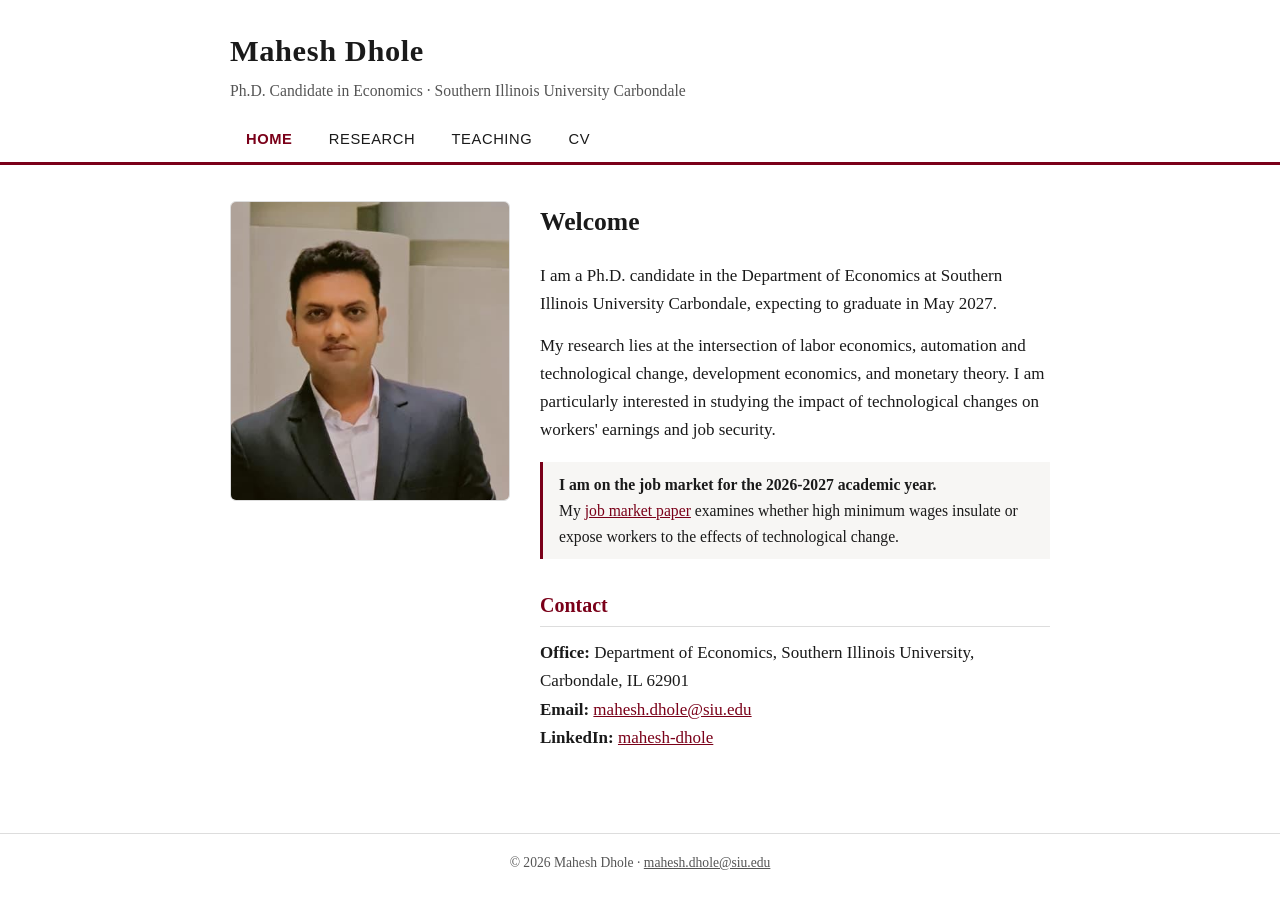
<file: index.html>
<!DOCTYPE html>
<html lang="en">
<head>
  <meta charset="UTF-8">
  <meta name="viewport" content="width=device-width, initial-scale=1">
  <title>Mahesh Dhole — Economist</title>
  <meta name="description" content="Mahesh Dhole is a Ph.D. candidate in Economics at Southern Illinois University Carbondale studying automation, labor economics, and public policy. On the 2026–27 job market.">
  <link rel="stylesheet" href="style.css">
</head>
<body>

<header>
  <div class="header-inner">
    <div class="site-name">Mahesh Dhole</div>
    <div class="site-sub">Ph.D. Candidate in Economics · Southern Illinois University Carbondale</div>
    <nav>
      <a href="index.html" class="active">Home</a>
      <a href="research.html">Research</a>
      <a href="teaching.html">Teaching</a>
      <a href="cv.html">CV</a>
    </nav>
  </div>
</header>

<main>
  <div class="intro">
    <div class="intro-photo">
      <div style="width:100%;height:300px;overflow:hidden;border-radius:6px;border:1px solid #ddd;">
        <img src="mahesh.jpg" alt="Mahesh Dhole" style="width:100%;height:300px;object-fit:cover;object-position:top;transform:scale(1.65);transform-origin:42% 4%;display:block;">
      </div>
    </div>
    <div class="intro-text">
      <h1>Welcome</h1>
      <p>
        I am a Ph.D. candidate in the Department of Economics at Southern Illinois
        University Carbondale, expecting to graduate in May 2027.
      </p>
      <p>
        My research lies at the intersection of labor economics, automation and
        technological change, development economics, and monetary theory. I am
        particularly interested in studying the impact of technological changes
        on workers' earnings and job security.
      </p>
      <div class="notice">
        <strong>I am on the job market for the 2026-2027 academic year.</strong><br>
        My <a href="research.html">job market paper</a> examines whether high minimum
        wages insulate or expose workers to the effects of technological change.
      </div>
      <h2>Contact</h2>
      <p>
        <strong>Office:</strong> Department of Economics, Southern Illinois University, Carbondale, IL 62901<br>
        <strong>Email:</strong> <a href="mailto:mahesh.dhole@siu.edu">mahesh.dhole@siu.edu</a><br>
        <strong>LinkedIn:</strong> <a href="https://www.linkedin.com/in/mahesh-dhole-758859317" target="_blank" rel="noopener">mahesh-dhole</a>
      </p>
    </div>
  </div>
</main>

<footer>
  © 2026 Mahesh Dhole ·
  <a href="mailto:mahesh.dhole@siu.edu">mahesh.dhole@siu.edu</a>
</footer>

</body>
</html>
</file>
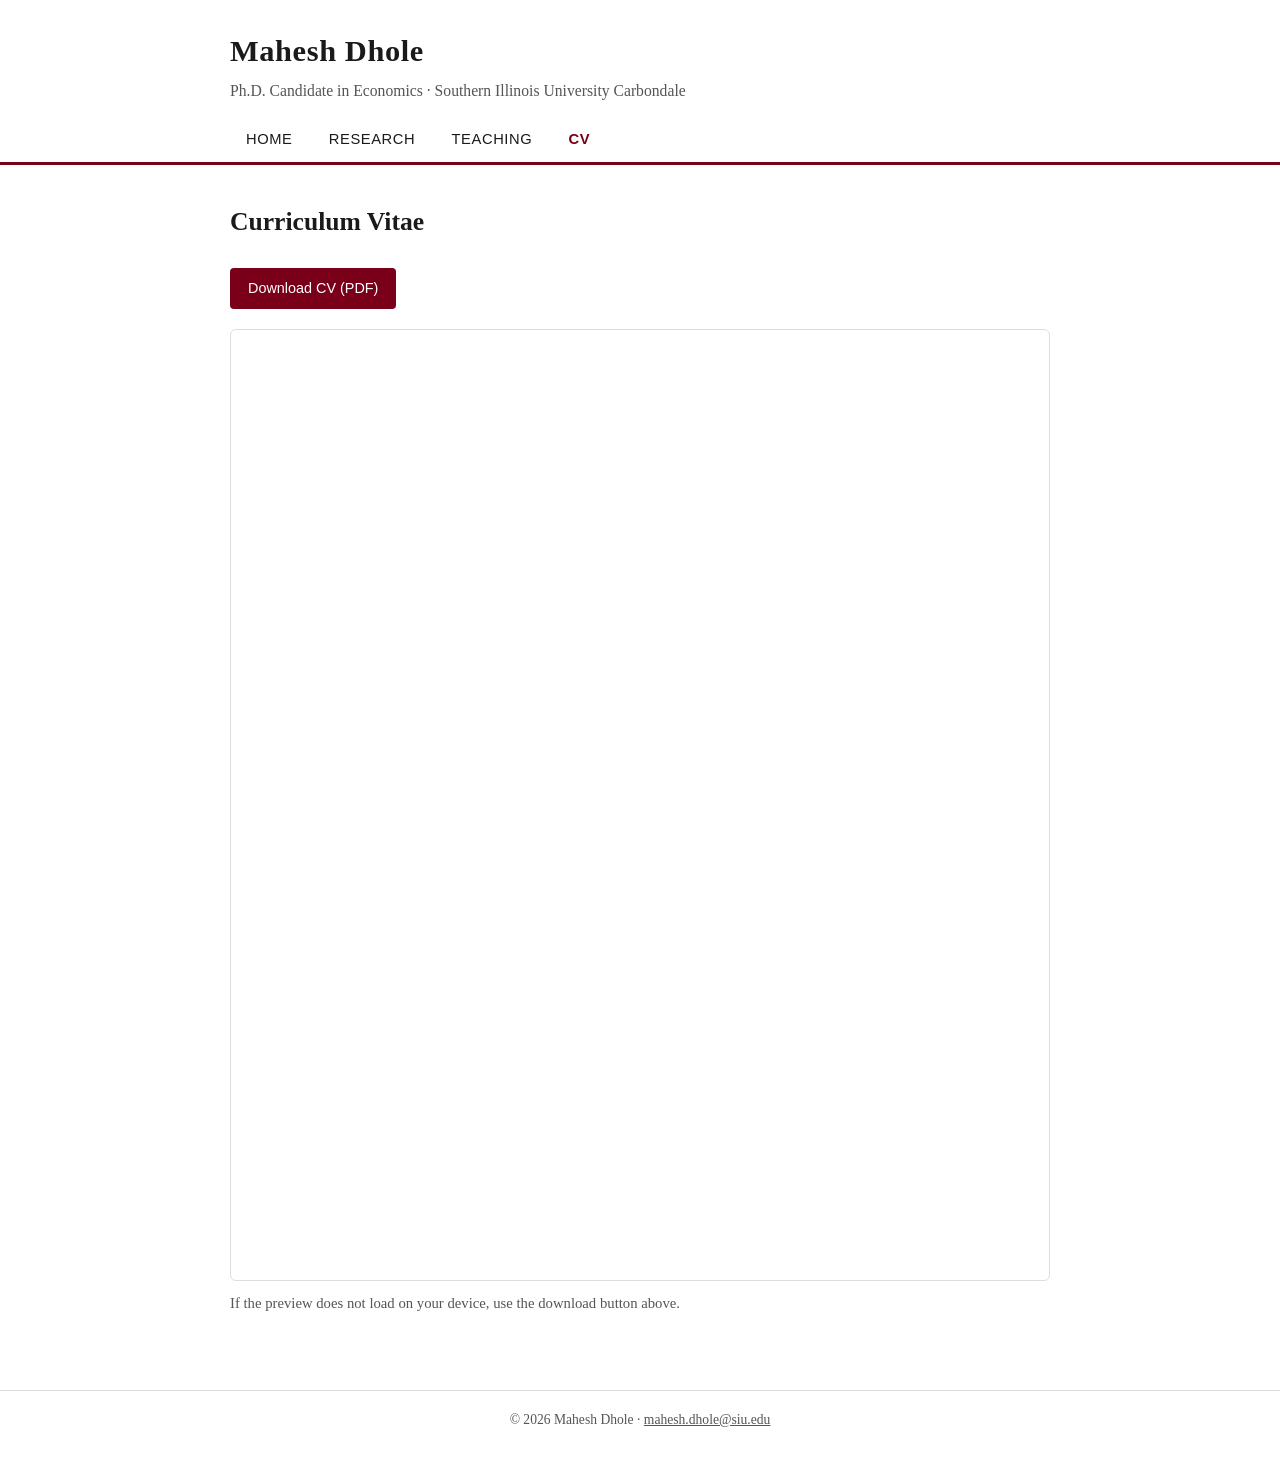
<file: cv.html>
<!DOCTYPE html>
<html lang="en">
<head>
  <meta charset="UTF-8">
  <meta name="viewport" content="width=device-width, initial-scale=1">
  <title>CV — Mahesh Dhole</title>
  <meta name="description" content="Curriculum vitae of Mahesh Dhole, Ph.D. candidate in Economics at Southern Illinois University Carbondale.">
  <link rel="stylesheet" href="style.css">
</head>
<body>

<header>
  <div class="header-inner">
    <div class="site-name">Mahesh Dhole</div>
    <div class="site-sub">Ph.D. Candidate in Economics · Southern Illinois University Carbondale</div>
    <nav>
      <a href="index.html">Home</a>
      <a href="research.html">Research</a>
      <a href="teaching.html">Teaching</a>
      <a href="cv.html" class="active">CV</a>
    </nav>
  </div>
</header>

<main>
  <h1>Curriculum Vitae</h1>

  <p>
    <a class="btn" href="CV_Mahesh_Dhole.pdf" target="_blank" rel="noopener">Download CV (PDF)</a>
  </p>

  <div style="border:1px solid #ddd;border-radius:6px;overflow:hidden;margin-top:14px;">
    <iframe src="CV_Mahesh_Dhole.pdf" title="CV of Mahesh Dhole" style="width:100%;height:950px;border:none;display:block;"></iframe>
  </div>
  <p class="note" style="margin-top:10px;">If the preview does not load on your device, use the download button above.</p>
</main>

<footer>
  © 2026 Mahesh Dhole ·
  <a href="mailto:mahesh.dhole@siu.edu">mahesh.dhole@siu.edu</a>
</footer>

</body>
</html>
</file>
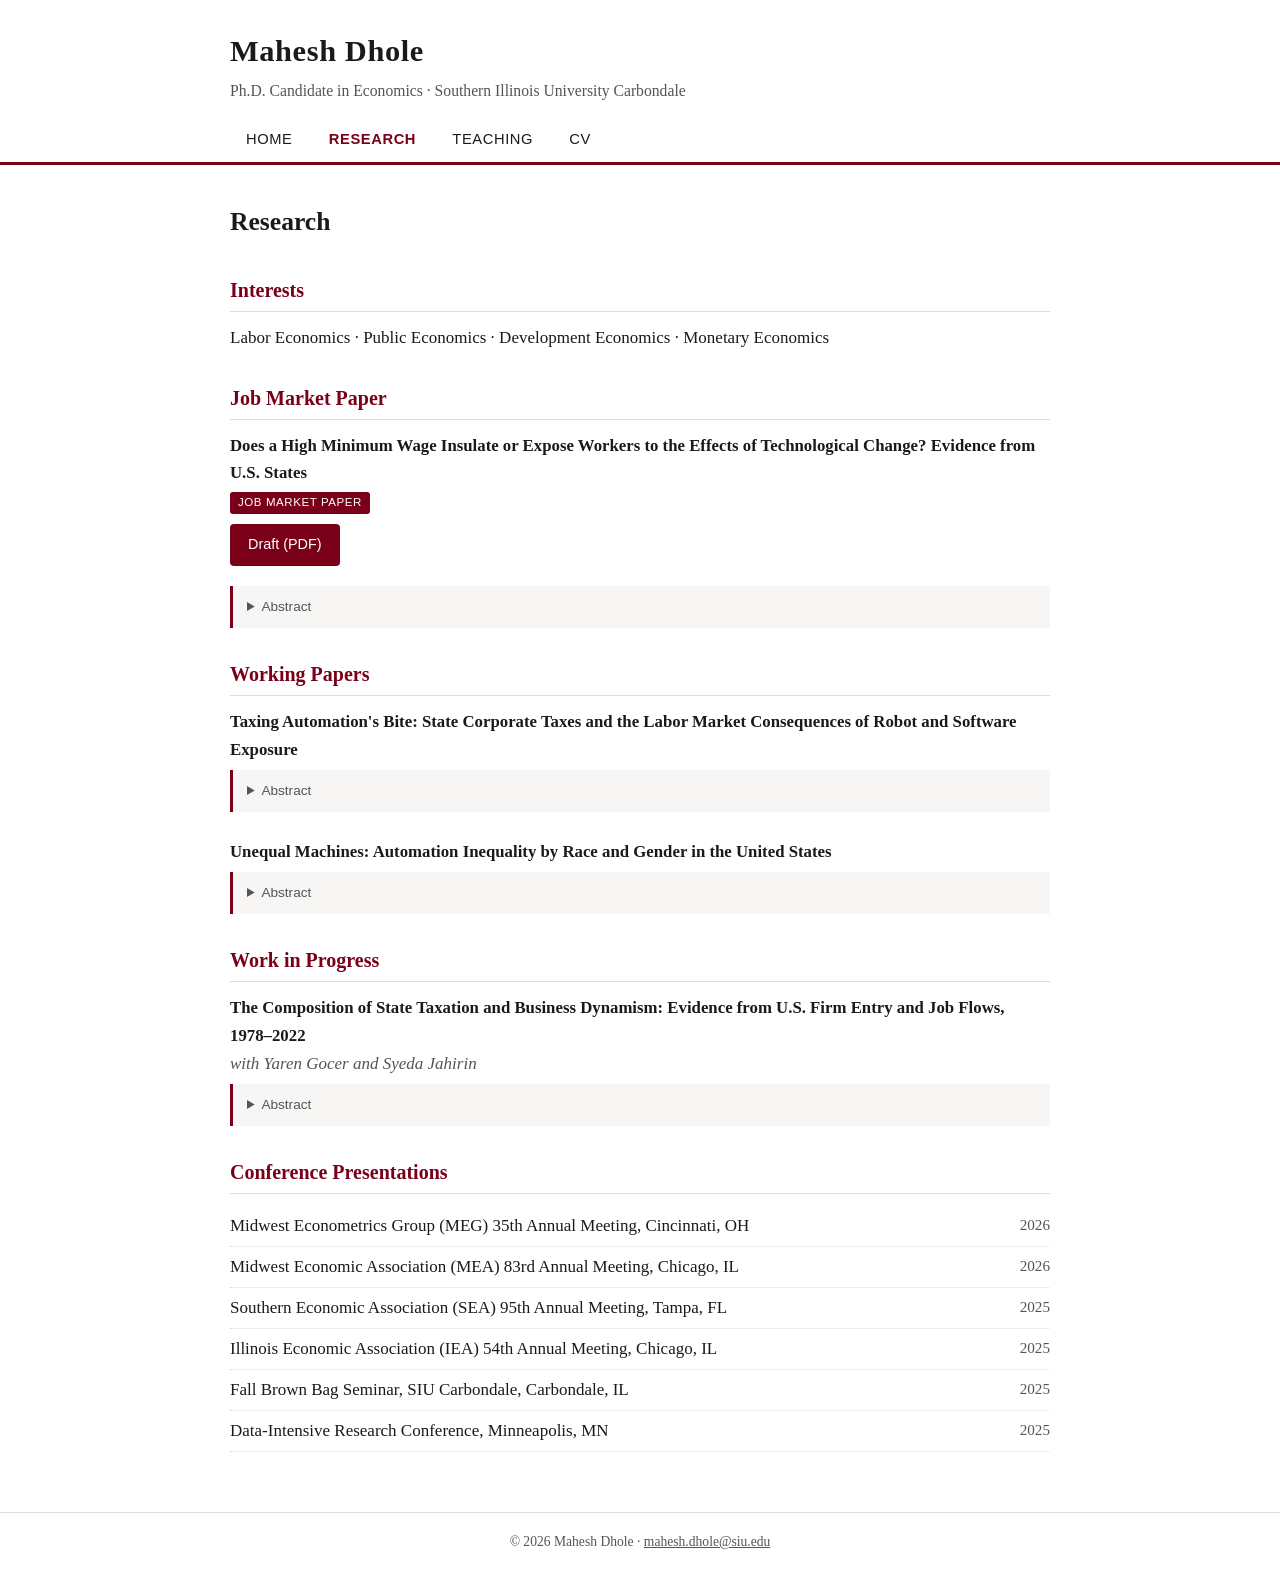
<file: research.html>
<!DOCTYPE html>
<html lang="en">
<head>
  <meta charset="UTF-8">
  <meta name="viewport" content="width=device-width, initial-scale=1">
  <title>Research — Mahesh Dhole</title>
  <meta name="description" content="Research by Mahesh Dhole: minimum wages and automation, state taxation, and the distributional effects of technological change.">
  <link rel="stylesheet" href="style.css">
</head>
<body>

<header>
  <div class="header-inner">
    <div class="site-name">Mahesh Dhole</div>
    <div class="site-sub">Ph.D. Candidate in Economics · Southern Illinois University Carbondale</div>
    <nav>
      <a href="index.html">Home</a>
      <a href="research.html" class="active">Research</a>
      <a href="teaching.html">Teaching</a>
      <a href="cv.html">CV</a>
    </nav>
  </div>
</header>

<main>
  <h1>Research</h1>

  <h2>Interests</h2>
  <p>
    Labor Economics · Public Economics · Development Economics · Monetary Economics
  </p>

  <h2>Job Market Paper</h2>
  <div class="paper">
    <div class="paper-title">Does a High Minimum Wage Insulate or Expose Workers to the
      Effects of Technological Change? Evidence from U.S. States</div>
    <div class="paper-status">Job Market Paper</div>
    <p><a class="btn" href="Draft_JMP_Paper_S_2026.pdf">Draft (PDF)</a></p>
    <details>
      <summary>Abstract</summary>
      <p>
        We examine whether state minimum wages influence how technological change affects
        employment and wages in the United States. Using occupation-level automation exposure
        measures from Webb (2020) and exploiting cross-state variation in minimum wages from
        1980 to 2010, we find that employment and wages decline more in states where minimum
        wages increased the most when occupation-industry-state cells are exposed to greater
        software automation. However, we find no evidence that state minimum wage increases
        influence how industrial robots affect employment in manufacturing, although wages
        still decline more in states where minimum wages increased the most. A general finding
        is that state minimum wage policy does not uniformly influence how automation affects
        labor-market outcomes. Nevertheless, we conclude that labor-market outcomes in
        automation-exposed occupations often fared worse in states where minimum wages
        increased the most.
      </p>
    </details>
  </div>

  <h2>Working Papers</h2>

  <div class="paper">
    <div class="paper-title">Taxing Automation's Bite: State Corporate Taxes and the Labor
      Market Consequences of Robot and Software Exposure</div>
    <details>
      <summary>Abstract</summary>
      <p>
        This paper examines whether state corporate tax regimes moderate the labor
        market consequences of automation exposure. Using the occupation-level exposure
        measures developed by Webb (2020) for robots and software and interacting them
        with cross-state variation in state corporate taxes, our estimates show a modest
        displacement effect: higher state corporate tax burdens are associated with
        larger employment losses in occupations exposed to automation from 1980–2010.
        The tax interaction is statistically significant but economically modest: a one
        percentage point increase in the corporate tax rate is associated with an
        additional employment-share decline of about 0.02 points for each percentile
        increase in automation exposure for occupations more exposed to robots and
        software. The robot–wage interaction is small and positive, consistent with a
        composition channel in which low-earning workers exit high-tax, robot-exposed
        occupations, raising average wages among remaining workers rather than implying
        broad wage gains for all workers.
      </p>
    </details>
  </div>

  <div class="paper">
    <div class="paper-title">Unequal Machines: Automation Inequality by Race and Gender in
      the United States</div>
    <details>
      <summary>Abstract</summary>
      <p>
        This paper examines whether robot and software automation exposure generates
        heterogeneous employment and wage effects by race and gender in the United States.
        Using the occupation-level automation exposure measures developed by Webb (2020) and
        IPUMS USA microdata, we estimate employment and wage outcomes separately for African
        American, White, female, and male workers. For software, we find no employment
        effects for any group but symmetric wage losses across race and gender. Industrial
        robots, by contrast, displace African American workers from employment while White
        workers experience no employment loss, and they generate a simultaneous contraction
        of female employment and expansion of male employment, with female workers facing
        approximately double the robot-induced wage loss of male workers. The type of
        automation—not automation per se—determines which dimension of labor market
        inequality is amplified.
      </p>
    </details>
  </div>

  <h2>Work in Progress</h2>

  <div class="paper">
    <div class="paper-title">The Composition of State Taxation and Business Dynamism:
      Evidence from U.S. Firm Entry and Job Flows, 1978–2022</div>
    <div class="paper-coauthors">with Yaren Gocer and Syeda Jahirin</div>
    <details>
      <summary>Abstract</summary>
      <p>
        States must tax something, but what they tax varies widely. This paper examines whether
        the composition of state taxation—capital versus labor—affects business dynamism:
        firm entry and the job creation it generates. We link a forty-five-year panel of
        state tax rates to the Census Bureau's Business Dynamics Statistics and use three
        complementary designs: a two-way fixed-effects state-year panel, a saturated
        state-sector-year design interacting capital-tax pressure with sector capital
        intensity, and a county panel isolating the local property tax. Point estimates
        carry the sign theory predicts—capital-tax pressure lowers entry and job creation in
        capital-intensive sectors while labor-tax pressure does not—but they are
        economically small and statistically fragile under wild-cluster bootstrap inference
        and event-study designs, implying that the effect of tax composition on aggregate
        dynamism is too small to detect with public, design-based data.
      </p>
    </details>
  </div>

  <h2>Conference Presentations</h2>
  <ul class="course-list">
    <li><span>Midwest Econometrics Group (MEG) 35th Annual Meeting, Cincinnati, OH</span><span class="term">2026</span></li>
    <li><span>Midwest Economic Association (MEA) 83rd Annual Meeting, Chicago, IL</span><span class="term">2026</span></li>
    <li><span>Southern Economic Association (SEA) 95th Annual Meeting, Tampa, FL</span><span class="term">2025</span></li>
    <li><span>Illinois Economic Association (IEA) 54th Annual Meeting, Chicago, IL</span><span class="term">2025</span></li>
    <li><span>Fall Brown Bag Seminar, SIU Carbondale, Carbondale, IL</span><span class="term">2025</span></li>
    <li><span>Data-Intensive Research Conference, Minneapolis, MN</span><span class="term">2025</span></li>
  </ul>
</main>

<footer>
  © 2026 Mahesh Dhole ·
  <a href="mailto:mahesh.dhole@siu.edu">mahesh.dhole@siu.edu</a>
</footer>

</body>
</html>
</file>
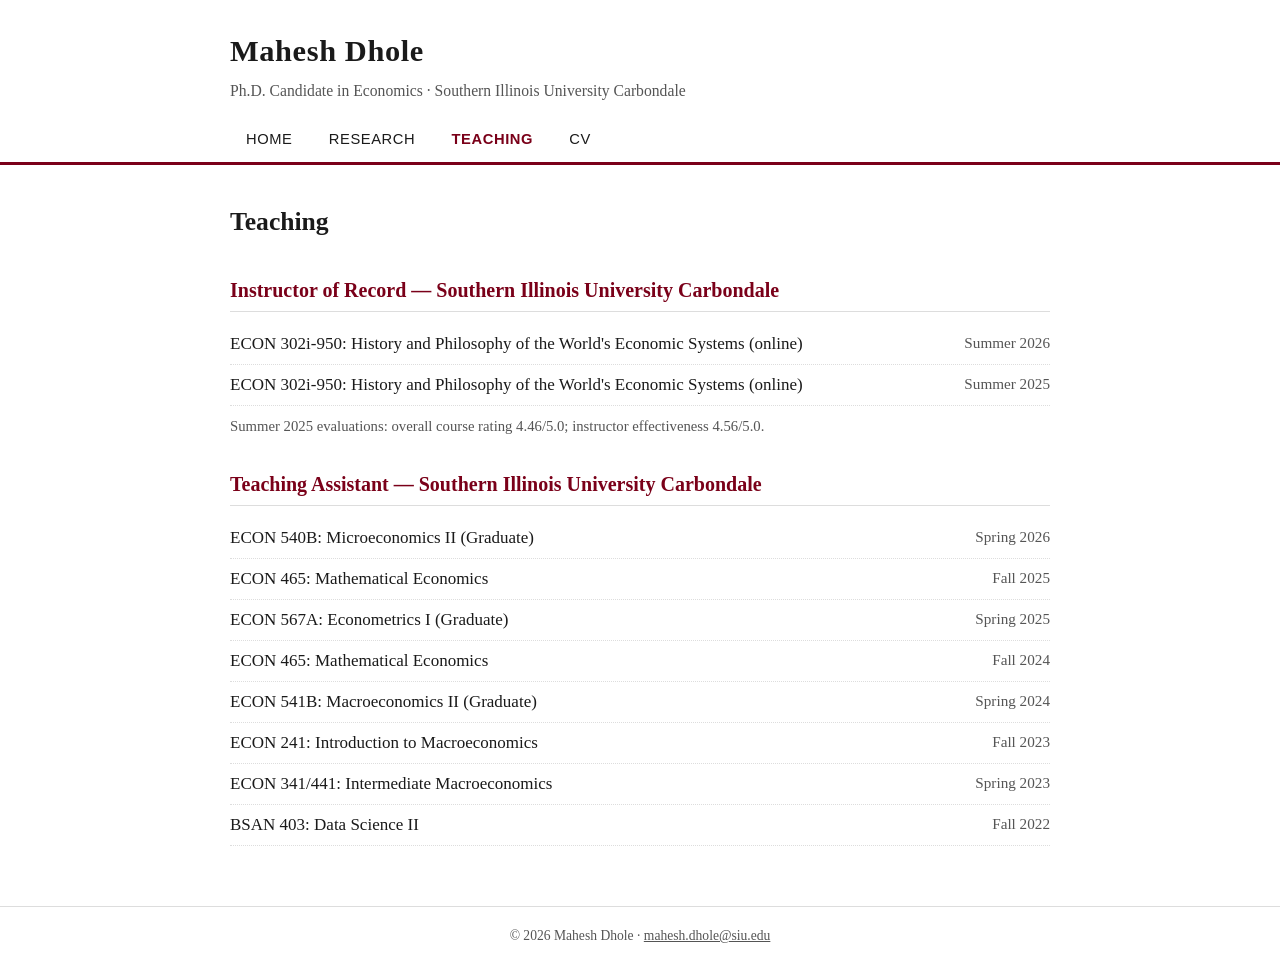
<file: teaching.html>
<!DOCTYPE html>
<html lang="en">
<head>
  <meta charset="UTF-8">
  <meta name="viewport" content="width=device-width, initial-scale=1">
  <title>Teaching — Mahesh Dhole</title>
  <meta name="description" content="Teaching by Mahesh Dhole: instructor of record for ECON 302i and teaching assistant across the economics curriculum at SIU Carbondale.">
  <link rel="stylesheet" href="style.css">
</head>
<body>

<header>
  <div class="header-inner">
    <div class="site-name">Mahesh Dhole</div>
    <div class="site-sub">Ph.D. Candidate in Economics · Southern Illinois University Carbondale</div>
    <nav>
      <a href="index.html">Home</a>
      <a href="research.html">Research</a>
      <a href="teaching.html" class="active">Teaching</a>
      <a href="cv.html">CV</a>
    </nav>
  </div>
</header>

<main>
  <h1>Teaching</h1>

  <h2>Instructor of Record — Southern Illinois University Carbondale</h2>
  <ul class="course-list">
    <li><span>ECON 302i-950: History and Philosophy of the World's Economic Systems (online)</span><span class="term">Summer 2026</span></li>
    <li><span>ECON 302i-950: History and Philosophy of the World's Economic Systems (online)</span><span class="term">Summer 2025</span></li>
  </ul>
  <p class="note" style="margin-top:8px">
    Summer 2025 evaluations: overall course rating 4.46/5.0; instructor effectiveness 4.56/5.0.
  </p>

  <h2>Teaching Assistant — Southern Illinois University Carbondale</h2>
  <ul class="course-list">
    <li><span>ECON 540B: Microeconomics II (Graduate)</span><span class="term">Spring 2026</span></li>
    <li><span>ECON 465: Mathematical Economics</span><span class="term">Fall 2025</span></li>
    <li><span>ECON 567A: Econometrics I (Graduate)</span><span class="term">Spring 2025</span></li>
    <li><span>ECON 465: Mathematical Economics</span><span class="term">Fall 2024</span></li>
    <li><span>ECON 541B: Macroeconomics II (Graduate)</span><span class="term">Spring 2024</span></li>
    <li><span>ECON 241: Introduction to Macroeconomics</span><span class="term">Fall 2023</span></li>
    <li><span>ECON 341/441: Intermediate Macroeconomics</span><span class="term">Spring 2023</span></li>
    <li><span>BSAN 403: Data Science II</span><span class="term">Fall 2022</span></li>
  </ul>

  
</main>

<footer>
  © 2026 Mahesh Dhole ·
  <a href="mailto:mahesh.dhole@siu.edu">mahesh.dhole@siu.edu</a>
</footer>

</body>
</html>
</file>
<file: style.css>
/* Mahesh Dhole — academic website stylesheet */
:root {
  --ink: #1a1a1a;
  --muted: #555;
  --accent: #7a0019;      /* deep maroon */
  --accent-soft: #a33;
  --rule: #ddd;
  --bg: #ffffff;
  --bg-alt: #f7f6f4;
}

* { box-sizing: border-box; margin: 0; padding: 0; }

body {
  font-family: Georgia, "Times New Roman", serif;
  color: var(--ink);
  background: var(--bg);
  line-height: 1.65;
  font-size: 17px;
  display: flex;
  flex-direction: column;
  min-height: 100vh;
}

/* ---------- Header / nav ---------- */
header {
  border-bottom: 3px solid var(--accent);
  background: var(--bg);
}
.header-inner {
  max-width: 860px;
  margin: 0 auto;
  padding: 26px 20px 0 20px;
}
.site-name {
  font-size: 1.9rem;
  font-weight: bold;
  letter-spacing: 0.02em;
}
.site-sub {
  color: var(--muted);
  font-size: 0.98rem;
  margin-top: 2px;
}
nav {
  margin-top: 14px;
}
nav a {
  display: inline-block;
  padding: 9px 16px 11px 16px;
  color: var(--ink);
  text-decoration: none;
  font-family: Helvetica, Arial, sans-serif;
  font-size: 0.92rem;
  letter-spacing: 0.04em;
  text-transform: uppercase;
}
nav a:hover { color: var(--accent); }
nav a.active {
  color: var(--accent);
  border-bottom: 3px solid var(--accent);
  margin-bottom: -3px;
  font-weight: bold;
}

/* ---------- Layout ---------- */
main {
  max-width: 860px;
  width: 100%;
  margin: 0 auto;
  padding: 36px 20px 60px 20px;
  flex: 1;
}

h1 { font-size: 1.6rem; margin-bottom: 18px; }
h2 {
  font-size: 1.25rem;
  color: var(--accent);
  margin: 30px 0 12px 0;
  padding-bottom: 4px;
  border-bottom: 1px solid var(--rule);
}
h3 { font-size: 1.05rem; margin: 18px 0 6px 0; }

p { margin-bottom: 14px; }
a { color: var(--accent); }
a:hover { color: var(--accent-soft); }

.paper {
  margin-bottom: 26px;
}
.paper-title {
  font-weight: bold;
  font-size: 1.05rem;
}
.paper-coauthors {
  color: var(--muted);
  font-style: italic;
}
.paper-status {
  display: inline-block;
  font-family: Helvetica, Arial, sans-serif;
  font-size: 0.72rem;
  letter-spacing: 0.05em;
  text-transform: uppercase;
  color: #fff;
  background: var(--accent);
  border-radius: 3px;
  padding: 1px 8px 2px 8px;
  margin: 4px 0;
}
details {
  margin-top: 6px;
  background: var(--bg-alt);
  border-left: 3px solid var(--accent);
  padding: 10px 14px;
}
details summary {
  cursor: pointer;
  font-family: Helvetica, Arial, sans-serif;
  font-size: 0.85rem;
  color: var(--muted);
}
details p { margin: 10px 0 2px 0; font-size: 0.95rem; }

/* ---------- Home page ---------- */
.intro {
  display: flex;
  gap: 30px;
  align-items: flex-start;
  flex-wrap: wrap;
}
.intro-photo {
  width: 280px;
  flex-shrink: 0;
}
.intro-photo img {
  width: 100%;
  border-radius: 6px;
  border: 1px solid var(--rule);
}
.photo-placeholder {
  width: 280px;
  height: 260px;
  background: var(--bg-alt);
  border: 1px dashed var(--rule);
  border-radius: 6px;
  display: flex;
  align-items: center;
  justify-content: center;
  color: var(--muted);
  font-size: 0.85rem;
  text-align: center;
  padding: 10px;
}
.intro-text { flex: 1; min-width: 280px; }

.notice {
  background: var(--bg-alt);
  border-left: 3px solid var(--accent);
  padding: 10px 16px;
  margin: 18px 0;
  font-size: 0.98rem;
}

/* ---------- Teaching / CV lists ---------- */
.course-list { list-style: none; }
.course-list li {
  display: flex;
  justify-content: space-between;
  gap: 16px;
  padding: 6px 0;
  border-bottom: 1px dotted var(--rule);
}
.course-list .term {
  color: var(--muted);
  white-space: nowrap;
  font-size: 0.95rem;
}
.note { color: var(--muted); font-size: 0.92rem; }

.btn {
  display: inline-block;
  font-family: Helvetica, Arial, sans-serif;
  font-size: 0.9rem;
  background: var(--accent);
  color: #fff !important;
  text-decoration: none;
  padding: 9px 18px;
  border-radius: 4px;
  margin: 6px 8px 6px 0;
}
.btn:hover { background: var(--accent-soft); }

/* ---------- Footer ---------- */
footer {
  margin-top: auto;
  border-top: 1px solid var(--rule);
  color: var(--muted);
  font-size: 0.85rem;
  text-align: center;
  padding: 18px 10px 26px 10px;
}
footer a { color: var(--muted); }

@media (max-width: 640px) {
  .intro { flex-direction: column; align-items: center; }
  nav a { padding: 8px 10px; font-size: 0.85rem; }
  .course-list li { flex-direction: column; gap: 0; }
}
</file>
